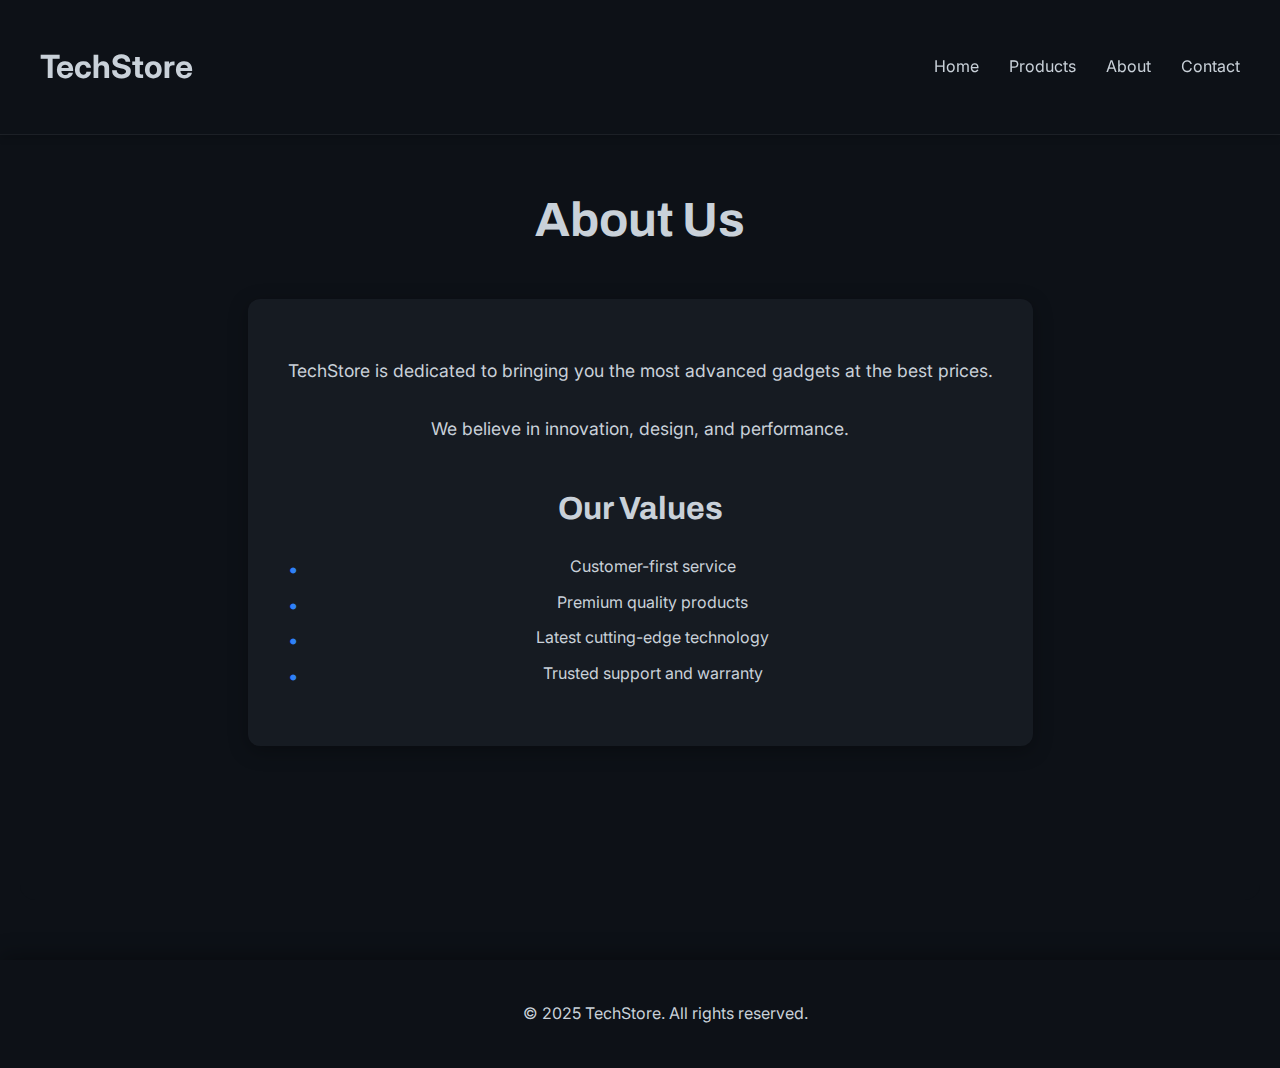
<file: about.html>
<!DOCTYPE html>
<html lang="en">
<head>
    <meta charset="UTF-8">
    <meta name="viewport" content="width=device-width, initial-scale=1.0">
    <title>About | TechStore</title>
    <link rel="stylesheet" href="style.css">
</head>
<body>

<nav class="navbar" id="mainNavbar">
    <div class="container">
       <h1 class="logo">TechStore</h1>
        <ul class="nav-links">
            <li><a href="index.html">Home</a></li>
            <li><a href="products.html">Products</a></li>
            <li><a href="about.html">About</a></li>
            <li><a href="contact.html">Contact</a></li>
        </ul>
    </div>
</nav>

<main class="about-page-main">
    <h1 class="page-title">About Us</h1>

    <section class="about-content">
        <p>TechStore is dedicated to bringing you the most advanced gadgets at the best prices.</p>
        <p>We believe in innovation, design, and performance.</p>

        <h3>Our Values</h3>
        <ul>
            <li>Customer-first service</li>
            <li>Premium quality products</li>
            <li>Latest cutting-edge technology</li>
            <li>Trusted support and warranty</li>
        </ul>
    </section>
</main>

<footer>
    <p>© 2025 TechStore. All rights reserved.</p>
</footer>

<script src="script.js"></script>
</body>
</html>
</file>
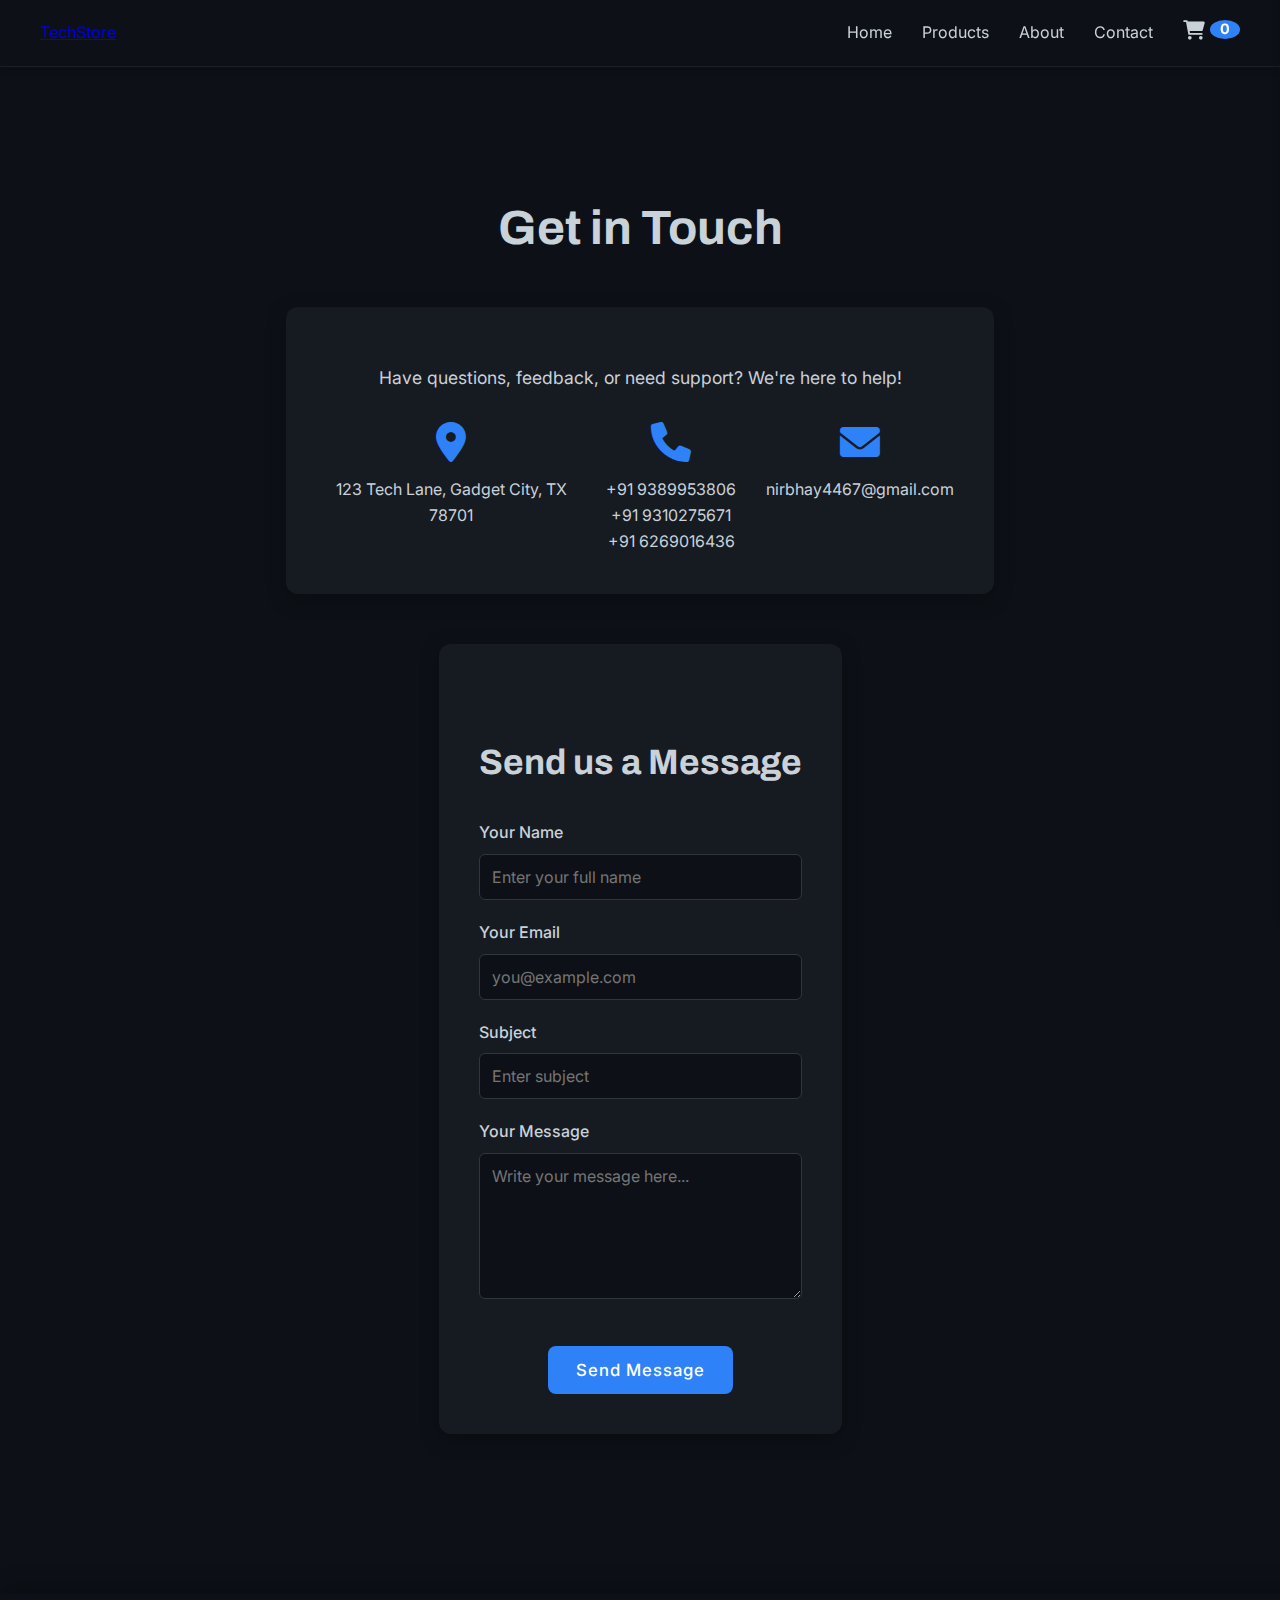
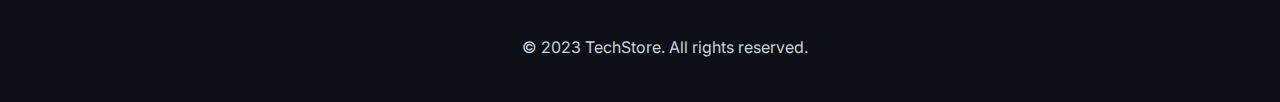
<file: contact.html>
<!DOCTYPE html>
<html lang="en">
<head>
    <meta charset="UTF-8">
    <meta name="viewport" content="width=device-width, initial-scale=1.0">
    <title>Contact Us - TechStore</title>
    
    <!-- CSS -->
    <link rel="stylesheet" href="style.css">

    <!-- Google Fonts -->
    <link href="https://fonts.googleapis.com/css2?family=Archivo:wght@400;700&family=Inter:wght@300;400;500&display=swap" rel="stylesheet">

    <!-- Font Awesome Icons -->
    <link rel="stylesheet" href="https://cdnjs.cloudflare.com/ajax/libs/font-awesome/6.0.0-beta3/css/all.min.css">
</head>

<body>

    <!-- Navbar -->
    <nav class="navbar" id="mainNavbar">
        <div class="container">
            <a href="index.html" class="logo">TechStore</a>
            <ul class="nav-links">
                <li><a href="index.html">Home</a></li>
                <li><a href="products.html">Products</a></li>
                <li><a href="about.html">About</a></li>
                <li><a href="contact.html" class="active">Contact</a></li>
                <li>
                    <a href="#" id="cart-icon">
                        <i class="fas fa-shopping-cart"></i>
                        <span id="cart-count">0</span>
                    </a>
                </li>
            </ul>
        </div>
    </nav>

    <!-- Main Contact Section -->
    <main class="contact-page-main">

        <h2 class="page-title">Get in Touch</h2>

        <!-- Contact Information -->
        <section class="contact-info">
            <p>Have questions, feedback, or need support? We're here to help!</p>

            <div class="contact-details">

                <div class="detail-item">
                    <i class="fas fa-map-marker-alt"></i>
                    <!-- ✅ Make Location Clickable -->
                    <p>
                        <a href="https://maps.google.com/?q=123 Tech Lane, Gadget City, TX 78701" target="_blank">
                            123 Tech Lane, Gadget City, TX 78701
                        </a>
                    </p>
                </div>

                <div class="detail-item">
                    <i class="fas fa-phone"></i>
                    <!-- ✅ Make Phone Clickable -->
                    <p>
                        <a href="tel:9389953806">+91 9389953806</a><br>
                        <a href="tel:9310275671">+91 9310275671</a><br>
                        <a href="tel:6269016436">+91 6269016436</a>
                    </p>
                </div>

                <div class="detail-item">
                    <i class="fas fa-envelope"></i>
                    <!-- ✅ Make Email Clickable -->
                    <p>
                        <a href="mailto:nirbhay4467@gmail.com">nirbhay4467@gmail.com</a>
                    </p>
                </div>

            </div>
        </section>

        <!-- Contact Form -->
        <section class="contact-form-section">
            <h3 class="section-subheading">Send us a Message</h3>

            <form class="contact-form" id="contactForm">

                <div class="form-group">
                    <label for="name">Your Name</label>
                    <input type="text" id="name" name="name" placeholder="Enter your full name" required>
                </div>

                <div class="form-group">
                    <label for="email">Your Email</label>
                    <input type="email" id="email" name="email" placeholder="you@example.com" required>
                </div>

                <div class="form-group">
                    <label for="subject">Subject</label>
                    <input type="text" id="subject" name="subject" placeholder="Enter subject">
                </div>

                <div class="form-group">
                    <label for="message">Your Message</label>
                    <textarea id="message" name="message" rows="6" placeholder="Write your message here..." required></textarea>
                </div>

                <button type="submit" class="btn contact-submit-btn">Send Message</button>
            </form>
        </section>
    </main>

    <!-- Footer -->
    <footer>
        <p>&copy; 2023 TechStore. All rights reserved.</p>
    </footer>

    <!-- Cart Sidebar -->
    <aside class="side-cart" id="side-cart">

        <div class="cart-header">
            <h2>Your Cart</h2>
            <button class="close-cart" id="close-cart">
                <i class="fas fa-times"></i>
            </button>
        </div>

        <div class="cart-items" id="cart-items">
            <p class="empty-cart-message">Your cart is empty.</p>
        </div>

        <div class="cart-summary">
            <div class="cart-total">
                <span>Total:</span>
                <span id="cart-total">₹0.00</span>
            </div>
            <button class="btn checkout-btn">Proceed to Checkout</button>
        </div>

    </aside>

    <div class="cart-overlay" id="cart-overlay"></div>

    <!-- JS -->
    <script src="script.js"></script>

    <!-- ✅ FORM SUBMIT SCRIPT (added directly in HTML if easier) -->
    <script>
        const contactForm = document.getElementById("contactForm");

        if (contactForm) {
            contactForm.addEventListener("submit", function (e) {
                e.preventDefault();
                alert("Form submitted successfully! Thank you for your feedback.");
                contactForm.reset();
            });
        }
    </script>

</body>
</html>
</file>
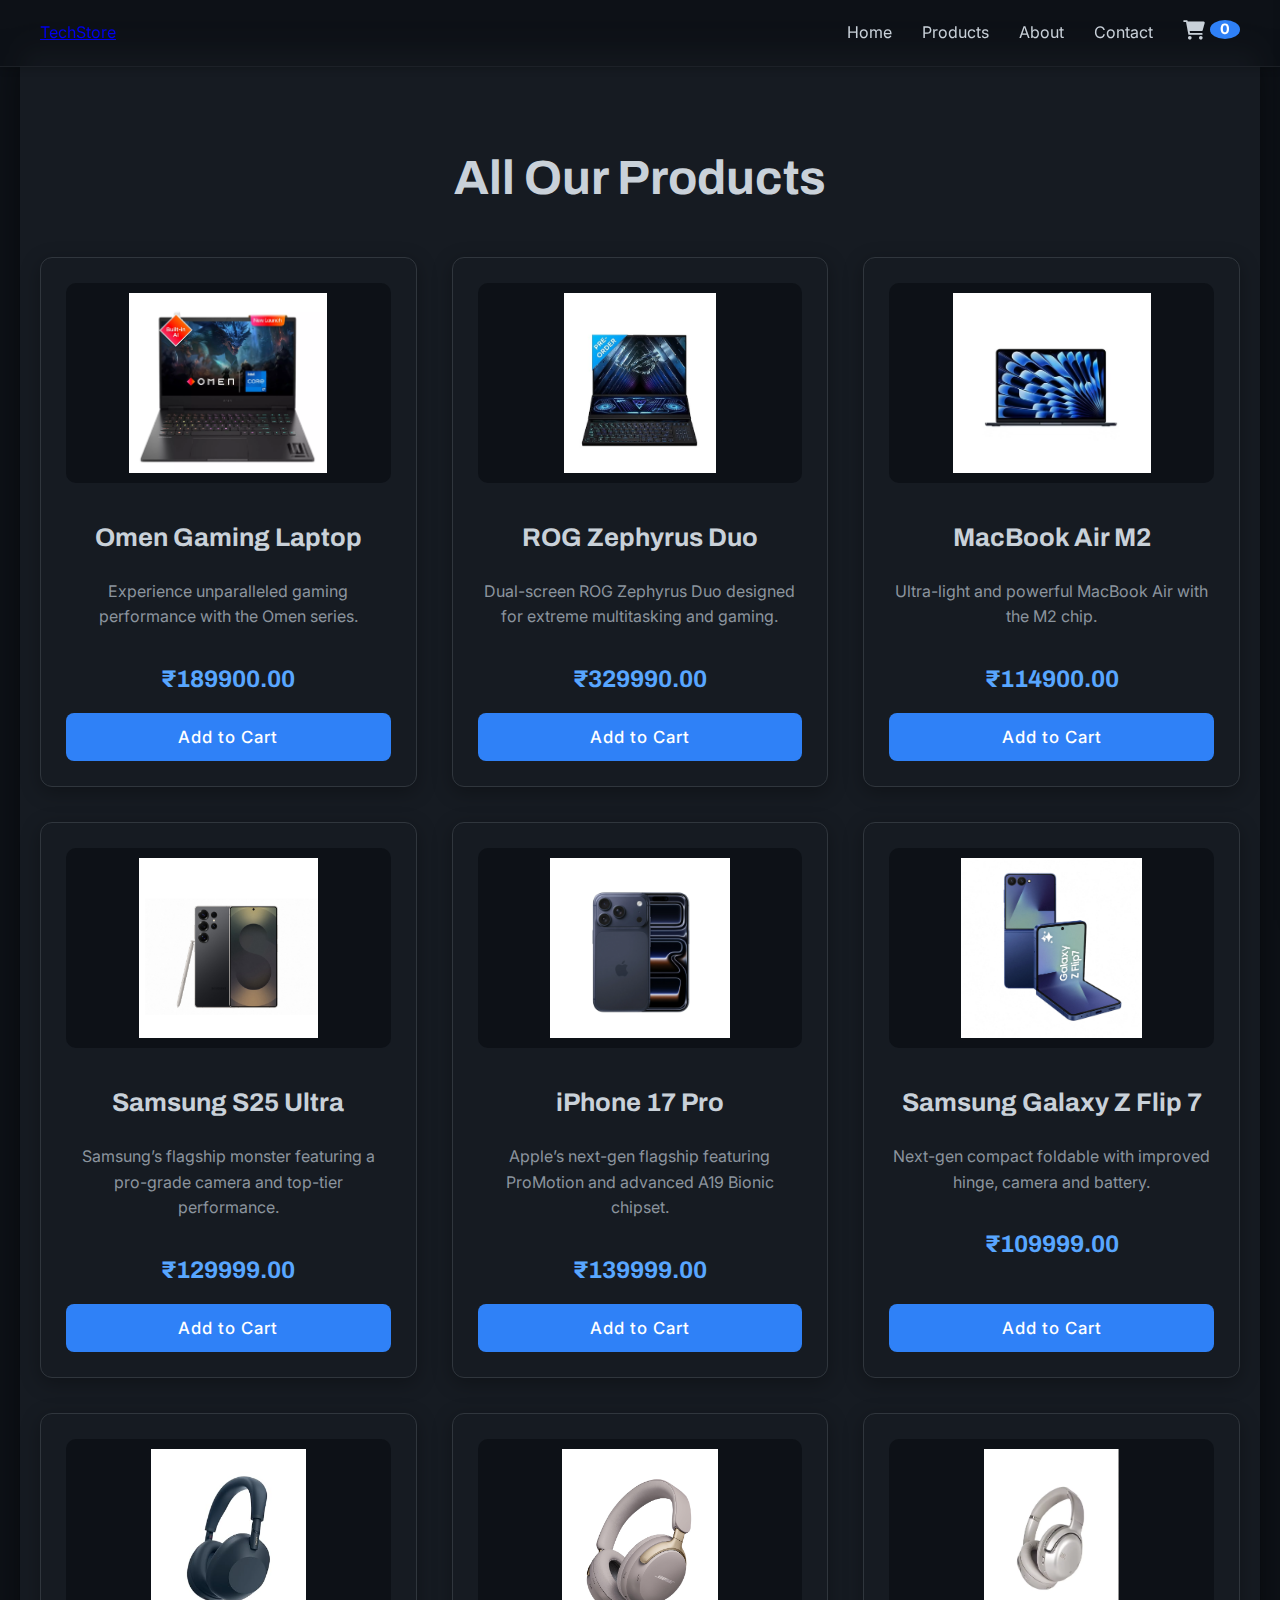
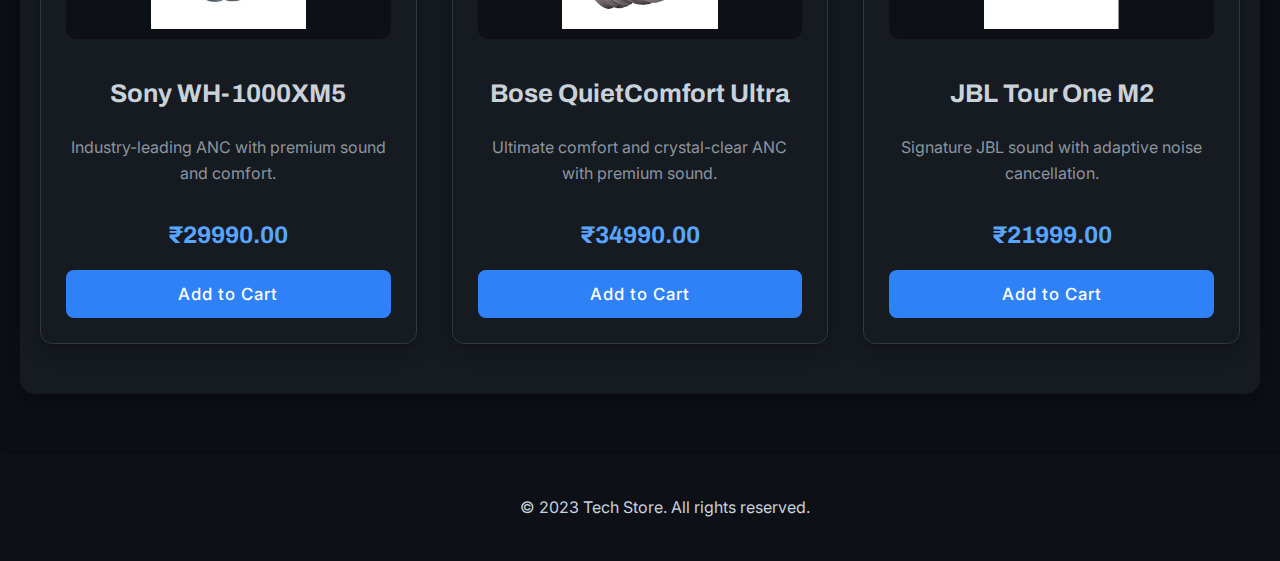
<file: products.html>
<!DOCTYPE html>
<html lang="en">
<head>
    <meta charset="UTF-8">
    <meta name="viewport" content="width=device-width, initial-scale=1.0">
    <title>All Products - Tech Products Store</title>
    <link rel="stylesheet" href="style.css">
    <link href="https://fonts.googleapis.com/css2?family=Archivo:wght@400;700&family=Inter:wght@300;400;500&display=swap" rel="stylesheet">
    <!-- Font Awesome for cart icon -->
    <link rel="stylesheet" href="https://cdnjs.cloudflare.com/ajax/libs/font-awesome/6.0.0-beta3/css/all.min.css">
</head>
<body>

    <nav class="navbar" id="mainNavbar">
        <div class="container">
            <a href="index.html" class="logo">TechStore</a>
            <ul class="nav-links">
                <li><a href="index.html">Home</a></li>
                <li><a href="products.html">Products</a></li>
                <li><a href="about.html">About</a></li>
                <li><a href="contact.html">Contact</a></li>
                <li><a href="#" id="cart-icon"><i class="fas fa-shopping-cart"></i> <span id="cart-count">0</span></a></li>
            </ul>
        </div>
    </nav>

    <main>
        <h2 class="page-title">All Our Products</h2>
        <div id="products-container">
            <!-- Products will be loaded here via JS -->
        </div>
    </main>

    <footer>
        <p>&copy; 2023 Tech Store. All rights reserved.</p>
    </footer>

    <!-- Side Cart HTML Structure -->
    <div class="side-cart" id="side-cart">
        <div class="cart-header">
            <h2>Your Cart</h2>
            <button class="close-cart" id="close-cart"><i class="fas fa-times"></i></button>
        </div>
        <div class="cart-items" id="cart-items">
            <!-- Cart items will be dynamically loaded here by JS -->
            <p class="empty-cart-message">Your cart is empty.</p>
        </div>
        <div class="cart-summary">
            <div class="cart-total">
                <span>Total:</span>
                <span id="cart-total">₹0.00</span>
            </div>
            <button class="btn checkout-btn">Proceed to Checkout</button>
        </div>
    </div>
    <!-- Cart Overlay -->
    <div class="cart-overlay" id="cart-overlay"></div>

    <script src="script.js"></script>
</body>
</html>
</file>
<file: style.css>
/* Import Google Fonts - Ensure these are still appropriate for the new theme, or swap if desired */
@import url('https://fonts.googleapis.com/css2?family=Archivo:wght@400;700&family=Inter:wght@300;400;500&display=swap');

/* Basic setup */
html {
    scroll-behavior: smooth;
    overflow-x: hidden;
    overflow-y: auto;
}

/* Global scrollbar hiding for consistency */
::-webkit-scrollbar {
    width: 0;
    height: 0;
    display: none;
}

body {
    font-family: 'Inter', sans-serif;
    margin: 0;
    padding: 0;
    background-color: #0D1117; /* Primary Background: Dark Steel */
    color: #C9D1D9; /* Light grey text */
    line-height: 1.6;
    scrollbar-width: none; /* For Firefox */
    -ms-overflow-style: none; /* For IE/Edge (legacy) */
    overflow-x: hidden; /* Ensure no horizontal scrollbar */
    overflow-y: auto; /* Explicitly allow vertical scrolling */
}

.container {
    max-width: 1200px;
    margin: 0 auto;
    padding: 0 20px;
}

/* Navbar Styling */
.navbar {
    background: rgba(13, 17, 23, 0.35);
backdrop-filter: blur(12px);
-webkit-backdrop-filter: blur(12px);
/* Semi-transparent Primary Background for sticky effect */
    padding: 20px 0;
    border-bottom: 1px solid rgba(35, 40, 46, 0.7); /* Darker, subtle border */
    box-shadow: 0 2px 8px rgba(0,0,0,0.2); /* Enhanced shadow */
    position: fixed;
    width: 100%;
    top: 0;
    left: 0;
    z-index: 1000;
    transition: background-color 0.4s ease-in-out, padding 0.4s ease-in-out, box-shadow 0.4s ease-in-out;
}

.navbar.scrolled {
    background-color: #0D1117; /* Solid Primary Background when scrolled */
    padding: 15px 0;
    border-bottom: 1px solid #23282E;
    box-shadow: 0 2px 10px rgba(0,0,0,0.3);
}

.navbar .container {
    display: flex;
    justify-content: space-between;  /* Spreads logo left, links right */
    align-items: center;
}


.navbar .logo {
    margin-left: 0 !important; /* FORCE it to stay on the left */
}




.navbar.scrolled .logo {
    font-size: 1.5em;
}

.navbar .nav-links {
    list-style: none;
    margin: 0;
    padding: 0;
    display: flex;
}

.navbar .nav-links li {
    margin-left: 30px;
    position: relative;
}

.navbar .nav-links a {
    color: #C9D1D9; /* Light grey for nav links */
    text-decoration: none;
    font-weight: 400;
    transition: color 0.3s ease, text-shadow 0.3s ease;
}

.navbar .nav-links a:hover {
    color: #2F81F7; /* Accent Blue on hover */
    text-shadow: none;
}

/* Cart Icon in Navbar */
#cart-icon {
    font-size: 1.2em;
    display: flex;
    align-items: center;
}

#cart-count {
    background-color: #2F81F7; /* Accent Blue for cart count badge */
    color: #FFFFFF; /* White text for contrast */
    font-size: 0.75em;
    font-weight: 700;
    border-radius: 50%;
    padding: 2px 6px;
    margin-left: 5px;
    line-height: 1;
    min-width: 18px;
    text-align: center;
    box-shadow: none;
}

/* Hero Section Styling */
.hero-section {
    position: relative;
    min-height: 80vh;
    padding: 150px 0;
    z-index: 1;
    overflow: hidden;
    display: flex;
    align-items: center;
    justify-content: flex-end;
    text-align: left;
}

/* Pseudo-element for background image with blur */
.hero-section::before {
    content: '';
    position: absolute;
    top: 0;
    left: 0;
    width: 100%;
    height: 100%;
    background-image: url('Hero.png'); /* Your image - assuming blue.png */
    background-size: cover;
    background-position: center;
    filter: blur(3px); /* Apply blur here */
    z-index: -1;
}

/* Pseudo-element for dark overlay */
.hero-section::after {
    content: '';
    position: absolute;
    top: 0;
    left: 0;
    width: 100%;
    height: 100%;
    background-color: rgba(0, 0, 0, 0.5); /* Adjusted for darker background */
    z-index: -1;
}

.hero-content-wrapper {
    max-width: 1200px;
    width: 100%;
    margin: 0 auto;
    display: flex;
    justify-content: flex-end;
    padding-right: 5%;
}
.hero-text-content {
    position: absolute;
    left: 5%;                /* Moves whole box to left */
    top: 50%;                 /* Keeps vertical center */
    transform: translateY(-50%);
    text-align: left;        /* Align text */
    max-width: 500px;
    padding: 20px;
}


/* Hero Section Animations */
@keyframes fadeInUp {
    from {
        opacity: 0;
        transform: translateY(20px);
    }
    to {
        opacity: 1;
        transform: translateY(0);
    }
}

.hero-sales-line {
    font-family: 'Inter', sans-serif;
    font-size: 1.1em;
    font-weight: 400;
    color: #C9D1D9; /* Light grey for sales line */
    text-transform: uppercase;
    margin-bottom: 10px;
    position: relative;
    display: inline-block;
    opacity: 0;
    animation: fadeInUp 1s ease-out forwards 0.5s;
}

.hero-sales-line::after {
    content: '';
    display: block;
    width: 100%;
    height: 2px;
    background-color: #C9D1D9; /* Light grey underline */
    position: absolute;
    bottom: -5px;
    left: 0;
}

.hero-title {
    font-family: 'Archivo', sans-serif;
    font-size: 4.5em;
    margin-bottom: 20px;
    font-weight: 700;
    color: #C9D1D9; /* Light grey for heading */
    text-shadow: none; /* Removed glow */
    line-height: 1;
    opacity: 0;
    animation: fadeInUp 1s ease-out forwards 0.7s;
}

.hero-description {
    font-family: 'Archivo', sans-serif;
    font-size: 1.1em;
    margin-bottom: 30px;
    max-width: 450px;
    color: #8B949E; /* Muted grey for description */
    opacity: 0;
    animation: fadeInUp 1s ease-out forwards 0.9s;
}

.btn.hero-btn { /* Specific styling for the hero button */
    background-color: #2F81F7; /* Accent Blue background */
    color: #FFFFFF;
    padding: 18px 35px;
    text-decoration: none;
    border-radius: 10px;
    font-family: 'Archivo', sans-serif;
    font-size: 1.25em;
    font-weight: 700;
    letter-spacing: 2px;
    text-transform: uppercase;
    border: 1px solid #2F81F7; /* Border matches background */
    transition: background-color 0.3s ease, transform 0.2s ease, box-shadow 0.3s ease, color 0.3s ease, border-color 0.3s ease;
    box-shadow: none; /* No initial shadow */
    opacity: 0;
    animation: fadeInUp 1s ease-out forwards 1.1s;
}

.btn.hero-btn:hover {
    background-color: #58A6FF; /* Secondary Accent Blue on hover */
    color: #FFFFFF;
    transform: translateY(-5px);
    box-shadow: 0 5px 15px rgba(0,0,0,0.3); /* Subtle dark shadow on hover */
    border-color: #58A6FF;
}

/* Generic .btn for other sections (like "View All Products" and "Add to Cart") */
.btn {
    display: inline-block;
    background-color: #2F81F7; /* Accent Blue for generic buttons */
    color: #FFFFFF;
    padding: 14px 28px;
    text-decoration: none;
    border-radius: 8px;
    cursor: pointer;
    margin-top: auto;
    font-family: 'Inter', sans-serif;
    font-size: 1.05em;
    font-weight: 500;
    letter-spacing: 1px;
    transition: background-color 0.3s ease, transform 0.2s ease, box-shadow 0.3s ease;
    box-shadow: none; /* No initial shadow */
    border: none;
}

.btn:hover {
    background-color: #58A6FF; /* Secondary Accent Blue on hover */
    transform: translateY(-3px);
    box-shadow: 0 4px 10px rgba(0,0,0,0.2); /* Subtle dark shadow on hover */
}


/* Main Content Styling */
main {
    padding: 50px 20px;
    max-width: 1200px;
    margin: 30px auto;
    background-color: #161B22; /* Surface/Card background */
    border-radius: 15px;
    box-shadow: 0 8px 30px rgba(0,0,0,0.5); /* Soft dark shadow */
    margin-top: 50px;
}

/* Specific styling for the Contact Page main content */
.contact-page-main, .about-page-main {
    min-height: calc(100vh - 200px);
    display: flex;
    flex-direction: column;
    align-items: center;
    justify-content: flex-start;
    padding-top: 100px;
    text-align: center;
    background-color: #0D1117; /* Match body background */
    box-shadow: none;
}

/* Re-applying main's inner shadow and background to inner sections */
.contact-info, .contact-form-section, .about-content, .about-preview-section {
    background-color: #161B22; /* Surface/Card background for internal blocks */
    padding: 40px;
    border-radius: 12px;
    box-shadow: 0 5px 20px rgba(0,0,0,0.3); /* Soft dark shadow */
    margin-bottom: 50px;
}

.contact-info p, .about-content p {
    font-size: 1.1em;
    color: #C9D1D9; /* Light grey for body text */
    margin-bottom: 30px;
}

.contact-details {
    display: flex;
    flex-wrap: wrap;
    justify-content: center;
    gap: 30px;
    margin-top: 30px;
}

/* 🔥 Edited Part — Remove Blue Links (Theme Color Links) */
.contact-info a {
    color: #C9D1D9;              /* Normal light grey text */
    text-decoration: none;       /* No underline */
    transition: 0.3s ease;
}

.contact-info a:hover {
    color: #58A6FF;              /* Theme blue hover */
    text-decoration: underline;  /* Optional underline */
}


.detail-item {
    display: flex;
    flex-direction: column;
    align-items: center;
    max-width: 250px;
    color: #C9D1D9;
}

.detail-item i {
    font-size: 2.5em;
    color: #2F81F7; /* Accent Blue icon */
    margin-bottom: 15px;
    text-shadow: none; /* Removed glow */
}

.detail-item p {
    font-size: 1em;
    margin: 0;
    color: #C9D1D9; /* Light grey for details */
}

.section-subheading {
    font-family: 'Archivo', sans-serif;
    font-size: 2.2em;
    color: #C9D1D9; /* Light grey subheading */
    margin-top: 50px;
    margin-bottom: 30px;
    text-shadow: none;
    text-align: center;
}

.contact-form {
    display: flex;
    flex-direction: column;
    gap: 20px;
}

.form-group {
    text-align: left;
}

.form-group label {
    display: block;
    font-family: 'Inter', sans-serif;
    font-size: 1em;
    color: #C9D1D9; /* Light grey for labels */
    margin-bottom: 8px;
    font-weight: 500;
}

.form-group input[type="text"],
.form-group input[type="email"],
.form-group textarea {
    width: 100%;
    padding: 12px;
    background-color: #0D1117; /* Darker input background */
    border: 1px solid #30363D; /* Dark border */
    border-radius: 6px;
    color: #C9D1D9; /* Light grey input text */
    font-family: 'Inter', sans-serif;
    font-size: 1em;
    box-sizing: border-box;
    transition: border-color 0.3s ease, box-shadow 0.3s ease;
}

.form-group input[type="text"]:focus,
.form-group input[type="email"]:focus,
.form-group textarea:focus {
    border-color: #2F81F7; /* Accent Blue focus */
    outline: none;
    box-shadow: 0 0 8px rgba(47, 129, 247, 0.4); /* Subtle blue shadow on focus */
}

.form-group textarea {
    resize: vertical;
    min-height: 120px;
}

.contact-submit-btn {
    align-self: center;
    margin-top: 20px;
}

.about-content h3 {
    font-family: 'Archivo', sans-serif;
    font-size: 2em;
    color: #C9D1D9; /* Light grey for subheadings */
    margin-top: 40px;
    margin-bottom: 20px;
    text-shadow: none; /* Removed glow */
}

.about-content ul {
    list-style: none;
    padding-left: 0;
    margin-bottom: 20px;
}

.about-content ul li {
    position: relative;
    padding-left: 25px;
    margin-bottom: 10px;
    color: #C9D1D9; /* Light grey */
}

.about-content ul li::before {
    content: '•';
    color: #2F81F7; /* Accent Blue bullet */
    position: absolute;
    left: 0;
    font-size: 1.2em;
    line-height: 1.6;
}

.about-content strong {
    color: #C9D1D9; /* Keep strong text light grey */
}

.page-title, .section-heading {
    font-family: 'Archivo', sans-serif;
    font-size: 3em;
    color: #C9D1D9; /* Light grey for headings */
    margin-bottom: 40px;
    text-shadow: none; /* Removed glow */
    text-align: center;
}

.view-all-products {
    margin-top: 50px;
    text-align: center;
    margin-bottom: 80px;
}

/* About Preview Section Styling for Index Page */
.about-preview-section {
    background-color: #161B22; /* Surface/Card background for preview */
    border-radius: 15px;
    padding: 60px 40px;
    margin: 50px auto;
    max-width: 1000px;
    box-shadow: 0 8px 30px rgba(0,0,0,0.5); /* Soft dark shadow */
    text-align: center;
}

.about-preview-section .section-heading {
    margin-top: 0;
    margin-bottom: 30px;
    font-size: 2.5em;
    color: #C9D1D9; /* Light grey for preview heading */
    text-shadow: none; /* Removed glow */
}

.about-preview-content {
    max-width: 700px;
    margin: 0 auto 30px auto;
    color: #C9D1D9; /* Light grey */
    font-size: 1.05em;
    line-height: 1.8;
}

.about-preview-content p {
    margin-bottom: 15px;
}

.about-preview-section .btn {
    margin-top: 20px;
}

#products-container {
    display: grid;
    grid-template-columns: repeat(auto-fill, minmax(300px, 1fr));
    gap: 35px;
}

.product {
    background: #161B22; /* Surface/Card background for product cards */
    border: 1px solid #30363D; /* Darker border */
    border-radius: 12px;
    padding: 25px;
    box-shadow: 0 5px 20px rgba(0,0,0,0.3); /* Soft dark shadow */
    text-align: center;
    transition: transform 0.3s ease, box-shadow 0.3s ease;
    display: flex;
    flex-direction: column;
    justify-content: space-between;
}

.product:hover {
    transform: translateY(-8px);
    box-shadow: 0 10px 30px rgba(0,0,0,0.4); /* More prominent soft dark shadow on hover */
}

.product img {
    max-width: 100%;
    height: 200px;
    object-fit: contain;
    border-radius: 10px;
    margin-bottom: 25px;
    background-color: #0D1117; /* Primary Background behind image */
    padding: 10px;
    box-sizing: border-box;
}

.product h3 {
    font-family: 'Archivo', sans-serif;
    margin: 10px 0;
    font-size: 1.6em;
    font-weight: 700;
    color: #C9D1D9; /* Light grey */
    text-shadow: none; /* Removed glow */
}

.product p {
    font-family: 'Inter', sans-serif;
    margin: 10px 0;
    font-size: 1em;
    color: #8B949E; /* Muted grey */
}

.product .price {
    font-family: 'Archivo', sans-serif;
    font-size: 1.5em;
    font-weight: 700;
    color: #58A6FF; /* Secondary Accent Blue for pricing */
    margin-top: 20px;
    margin-bottom: 15px;
    text-shadow: none; /* Removed glow */
}

.product button { /* This is the "Add to Cart" button in product cards */
    background-color: #2F81F7; /* Accent Blue for product buttons */
    color: #FFFFFF;
    border: none;
    padding: 14px 28px;
    border-radius: 8px;
    cursor: pointer;
    margin-top: auto;
    font-family: 'Inter', sans-serif;
    font-size: 1.05em;
    font-weight: 500;
    letter-spacing: 1px;
    transition: background-color 0.3s ease, transform 0.2s ease, box-shadow 0.3s ease;
    box-shadow: none; /* No initial shadow */
}

.product button:hover {
    background-color: #58A6FF; /* Secondary Accent Blue on hover */
    transform: translateY(-3px);
    box-shadow: 0 4px 10px rgba(0,0,0,0.2); /* Subtle dark shadow on hover */
}

footer {
    background-color: #0D1117; /* Primary Background for footer */
    color: #C9D1D9;
    text-align: center;
    padding: 25px;
    position: relative;
    width: 100%;
    bottom: 0;
    margin-top: 60px;
    box-shadow: 0 -5px 20px rgba(0,0,0,0.3); /* Soft dark shadow */
}

/* Side Cart Styling */
.side-cart {
    position: fixed;
    top: 0;
    right: -400px;
    width: 380px;
    height: 100%;
    background-color: #161B22; /* Surface/Card background for cart */
    box-shadow: -5px 0 15px rgba(0,0,0,0.5); /* Soft dark shadow */
    z-index: 2000;
    transition: right 0.4s ease-in-out;
    display: flex;
    flex-direction: column;
    padding-bottom: 20px;
}

.side-cart.open {
    right: 0;
}

.cart-header {
    display: flex;
    justify-content: space-between;
    align-items: center;
    padding: 20px;
    border-bottom: 1px solid #30363D; /* Dark border */
    background-color: #0D1117; /* Primary Background for header */
}

.cart-header h2 {
    font-family: 'Archivo', sans-serif;
    font-size: 1.8em;
    color: #C9D1D9; /* Light grey heading */
    margin: 0;
    text-shadow: none; /* Removed glow */
}

.close-cart {
    background: none;
    border: none;
    color: #8B949E; /* Muted grey for close button */
    font-size: 1.5em;
    cursor: pointer;
    transition: color 0.3s ease;
}

.close-cart:hover {
    color: #58A6FF; /* Secondary Accent Blue on hover */
}

.cart-items {
    flex-grow: 1;
    padding: 20px;
    overflow-y: auto;
    -webkit-overflow-scrolling: touch;
    scrollbar-width: none;
    -ms-overflow-style: none;
}

.cart-items::-webkit-scrollbar {
    display: none;
}

.empty-cart-message {
    text-align: center;
    color: #8B949E;
    margin-top: 50px;
    font-size: 1.1em;
}

.cart-item {
    display: flex;
    align-items: center;
    margin-bottom: 15px;
    padding-bottom: 15px;
    border-bottom: 1px dashed #30363D; /* Dark dashed separator */
}

.cart-item:last-child {
    border-bottom: none;
    padding-bottom: 0;
}

.cart-item img {
    width: 60px;
    height: 60px;
    object-fit: cover;
    border-radius: 8px;
    margin-right: 15px;
    background-color: #0D1117; /* Primary Background for image placeholder */
}

.cart-item-details {
    flex-grow: 1;
}

.cart-item-details h4 {
    font-family: 'Inter', sans-serif;
    font-size: 1.1em;
    color: #C9D1D9; /* Light grey */
    margin: 0 0 5px 0;
}

.cart-item-details p {
    font-family: 'Inter', sans-serif;
    font-size: 0.9em;
    color: #8B949E; /* Muted grey */
    margin: 0;
}

.cart-item-quantity {
    display: flex;
    align-items: center;
    margin-right: 10px;
    color: #C9D1D9; /* Light grey */
}

.quantity-btn {
    background-color: #2F81F7; /* Accent Blue */
    color: #FFFFFF;
    border: none;
    width: 25px;
    height: 25px;
    border-radius: 4px;
    cursor: pointer;
    font-weight: 700;
    font-size: 1em;
    transition: background-color 0.3s ease, box-shadow 0.3s ease; /* Added box-shadow transition */
    box-shadow: none; /* No initial shadow */
}

.quantity-btn:hover {
    background-color: #58A6FF; /* Secondary Accent Blue */
    box-shadow: 0 2px 5px rgba(0,0,0,0.2); /* Subtle dark shadow on hover */
}

.cart-item-quantity span {
    margin: 0 10px;
    font-size: 1.1em;
    font-weight: 500;
}

.remove-item {
    background: none;
    border: none;
    color: #FF4F00; /* International Orange for remove action (kept for high contrast) */
    font-size: 1.2em;
    cursor: pointer;
    margin-left: 10px;
    transition: color 0.3s ease;
}

.remove-item:hover {
    color: #E64700; /* Darker orange */
}


.cart-summary {
    padding: 20px;
    border-top: 1px solid #30363D; /* Dark border */
    background-color: #0D1117; /* Primary Background */
}

.cart-total {
    display: flex;
    justify-content: space-between;
    font-family: 'Archivo', sans-serif;
    font-size: 1.4em;
    font-weight: 700;
    color: #C9D1D9; /* Light grey for total */
    margin-bottom: 20px;
    text-shadow: none; /* Removed glow */
}

.checkout-btn {
    width: 100%;
    padding: 15px 20px;
    font-family: 'Archivo', sans-serif;
    font-size: 1.2em;
    font-weight: 700;
    letter-spacing: 1px;
    text-transform: uppercase;
    background-color: #2F81F7; /* Accent Blue */
    color: #FFFFFF;
    border: none;
    border-radius: 8px;
    cursor: pointer;
    transition: background-color 0.3s ease, transform 0.2s ease, box-shadow 0.3s ease; /* Added box-shadow transition */
    box-shadow: none; /* No initial shadow */
}

.checkout-btn:hover {
    background-color: #58A6FF; /* Secondary Accent Blue */
    transform: translateY(-3px);
    box-shadow: 0 5px 15px rgba(0,0,0,0.3); /* Subtle dark shadow on hover */
}

/* Cart Overlay */
.cart-overlay {
    position: fixed;
    top: 0;
    left: 0;
    width: 100%;
    height: 100%;
    background-color: rgba(0,0,0,0.6); /* Slightly darker overlay */
    z-index: 1999;
    opacity: 0;
    visibility: hidden;
    transition: opacity 0.4s ease-in-out, visibility 0.4s ease-in-out;
}

.cart-overlay.open {
    opacity: 1;
    visibility: visible;
}






     isme bass navbar edit krna nothing else just navbnar k style baki jkuch nai\
</file>
